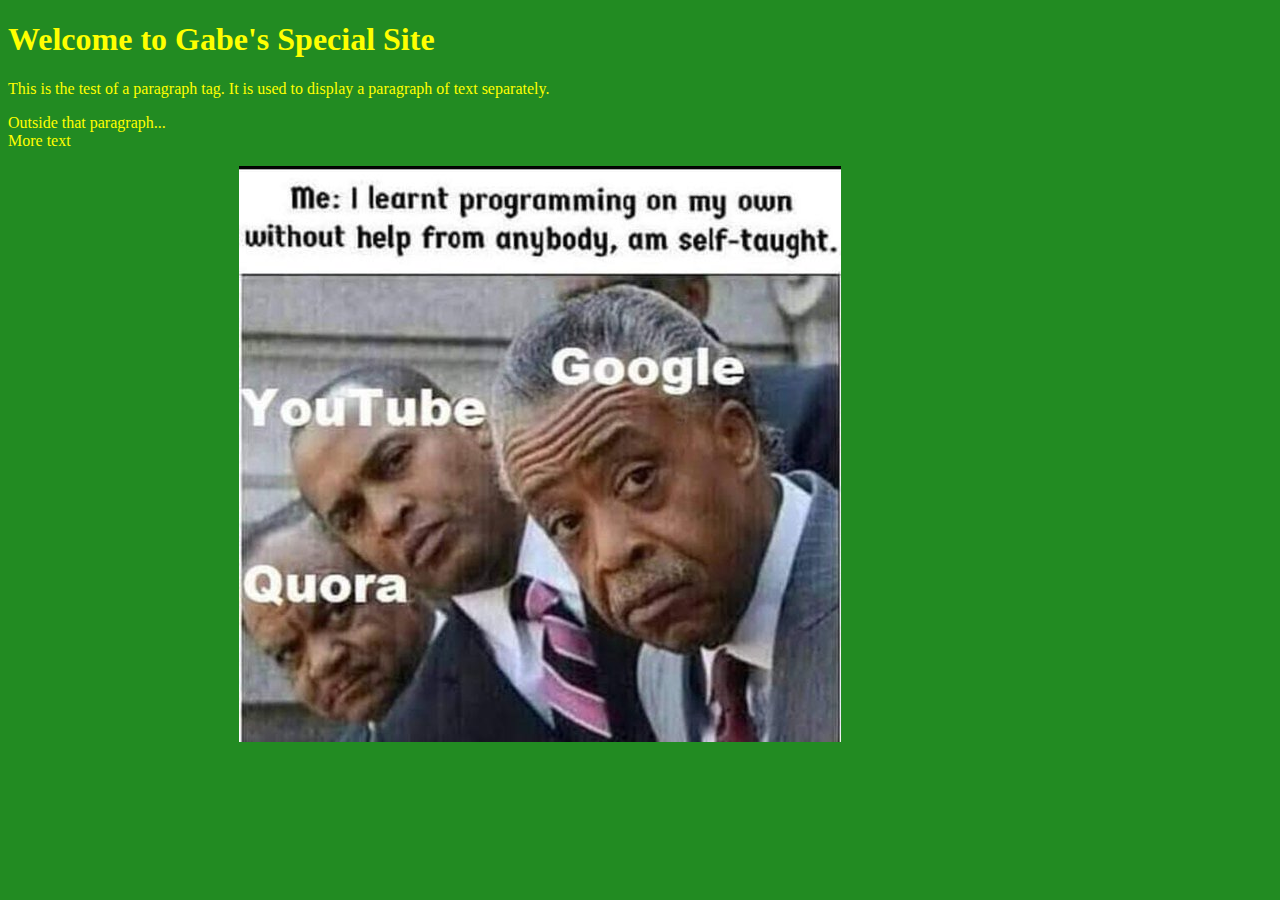
<file: Week 3/index.html>
<!DOCTYPE html>
    <html lang="en">
    <!--Gabe
        gabcolon@uat.edu
        09Oct2023
            
        This is my assignment for week 1-1 The Foundation
        -->

    <head>
        <link rel="stylesheet" href="style.css">
        <meta charset="UTF-8">
        <meta name="viewport" content="width=device-width, initial-scale=1.0">
        <title>Gabe's Site</title>
    </head>

    <body>
    <script>
        //this is a javascript comment
    </script>
    <h1>
        Welcome to Gabe's Special Site
    </h1>
      
    <p>
        This is the test of a paragraph tag. It is used to display a paragraph of text separately.
    </p>

    Outside that paragraph...<br>
    More text

    <p>
        <div id="memeImage">
        <img src="meme1.jpg">
        </div>
    </p>
    </body>

    </html>
</file>
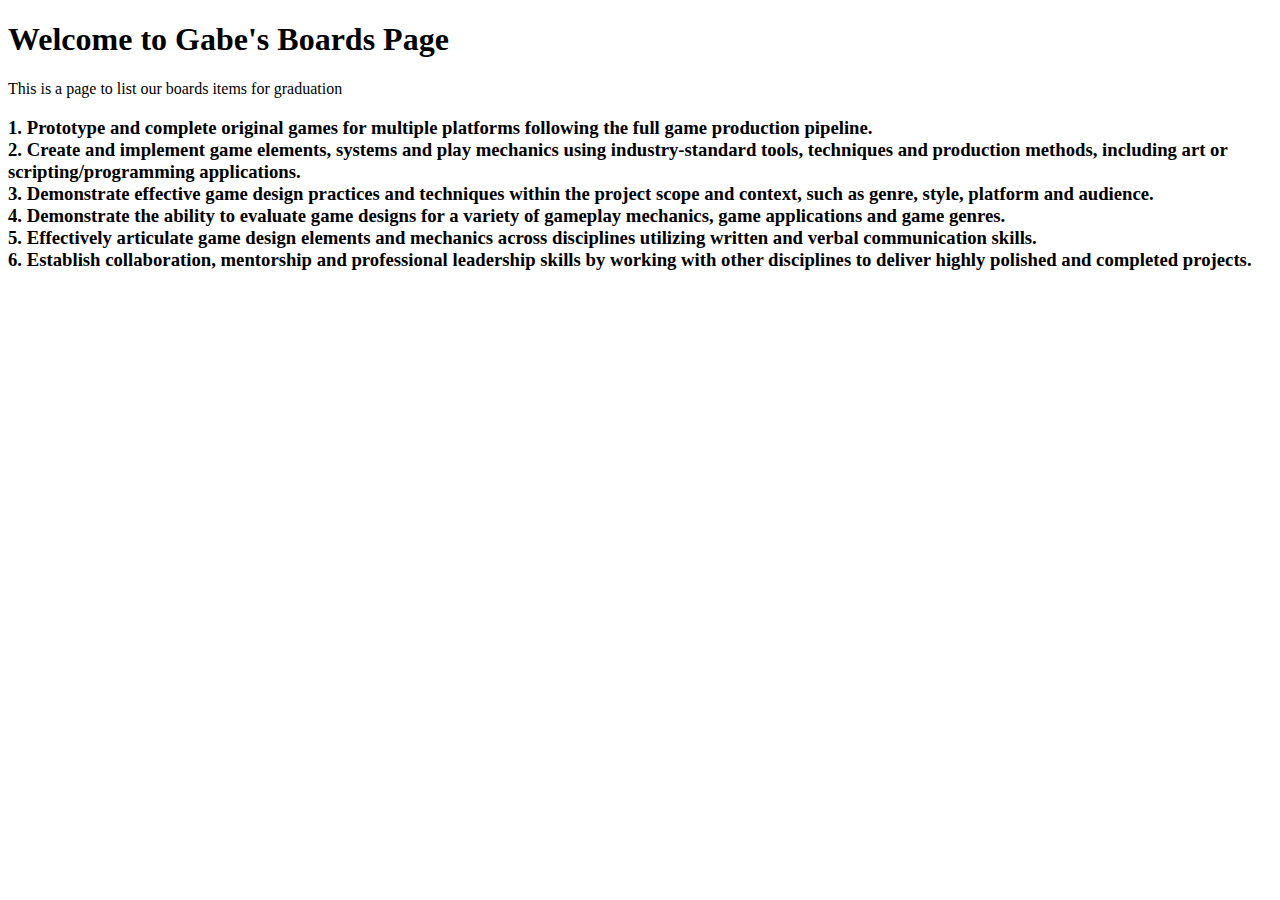
<file: Week 3/boards.html>
<!DOCTYPE html>
<html lang="en">
<!--Gabe
    gabcolon@uat.edu
    09Oct2023
        
    This is my assignment for week 1-1 The Foundation
    -->

<head> <!-- This is for the name of my site-->
    <meta charset="UTF-8">
    <meta name="viewport" content="width=device-width, initial-scale=1.0">
    <title>Gabe's Boards Page</title>
</head>

<body>
<script>
    //this is a javascript comment
</script>
<h1> <!--greeting message for new visitors-->
    Welcome to Gabe's Boards Page
</h1>
  
<p><!--description of the page's purpose-->
    This is a page to list our boards items for graduation
</p>

<h3> <!-- List of objectives for game design degree-->
1. Prototype and complete original games for multiple platforms following the full game production pipeline.<br>
2. Create and implement game elements, systems and play mechanics using industry-standard tools, techniques and
production methods, including art or scripting/programming applications.<br>
3. Demonstrate effective game design practices and techniques within the project scope and context, such as genre, style,
platform and audience.<br>
4. Demonstrate the ability to evaluate game designs for a variety of gameplay mechanics, game applications and game
genres.<br>
5. Effectively articulate game design elements and mechanics across disciplines utilizing written and verbal communication
skills.<br>
6. Establish collaboration, mentorship and professional leadership skills by working with other disciplines to deliver highly
polished and completed projects.<br>
</h3>


</body>

</html>
</file>
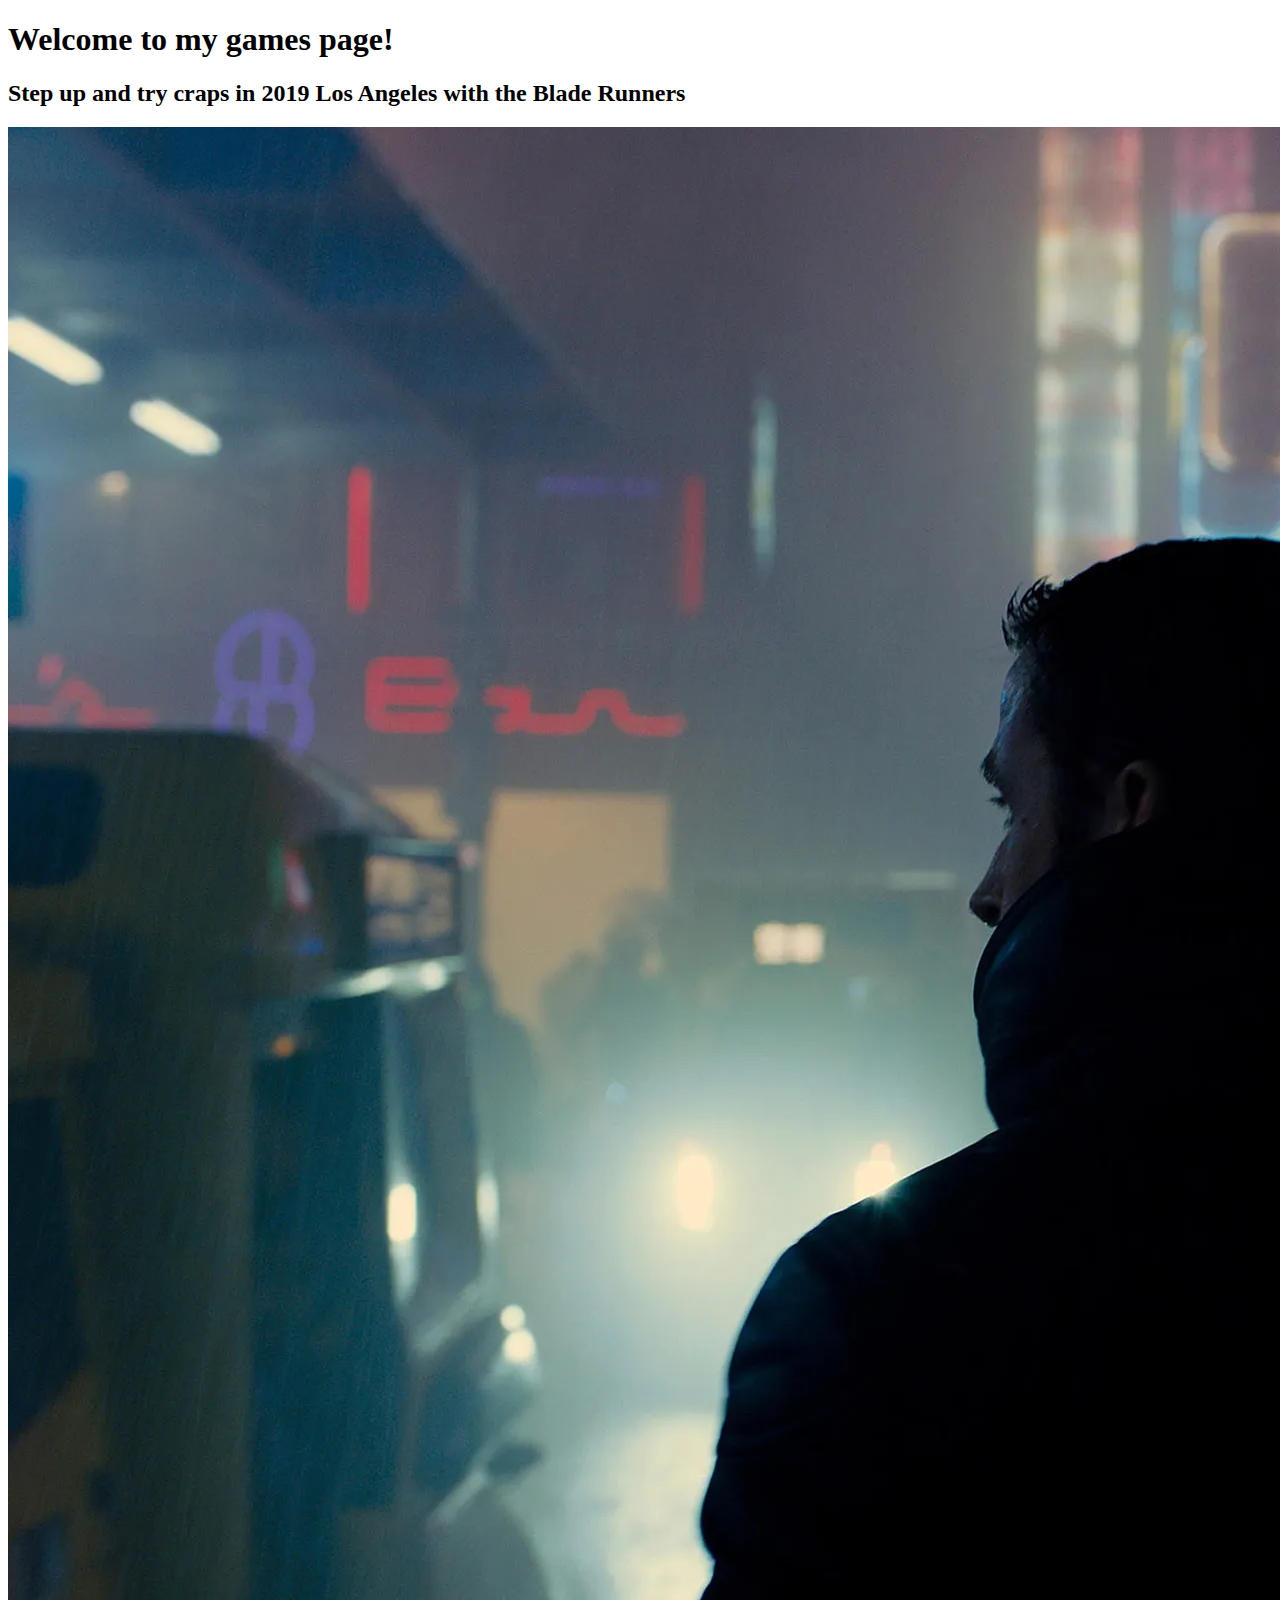
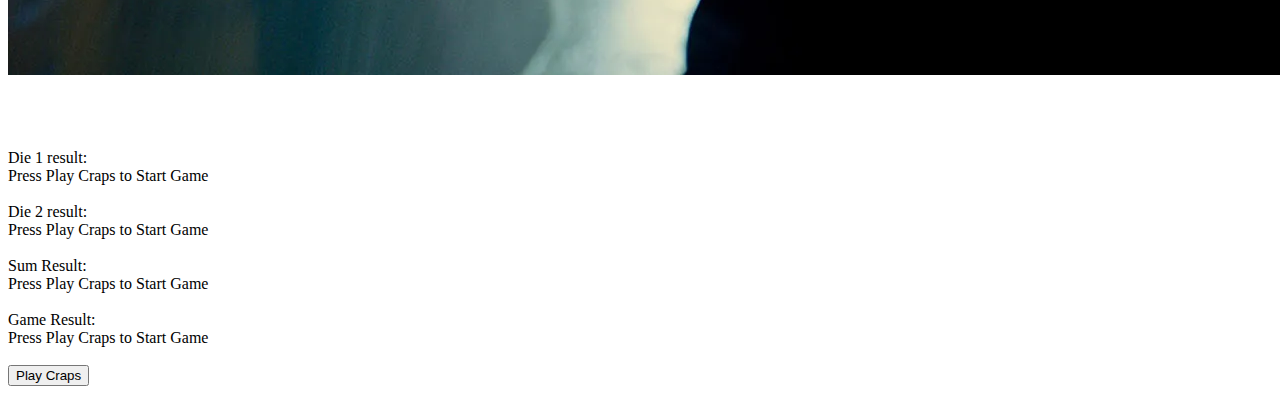
<file: Week 3/game.html>
<!DOCTYPE html>
        <html lang="en">
        <head>
            <!--link my js file to the html-->
            <script src="gameCode.js"></script>
            <meta charset="UTF-8">
            <meta name="viewport" content="width=device-width, initial-scale=1.0">
            <!--set the title for the page-->
            <title>Games Page</title>
        </head>
        <body>
            <!--title of games page-->
            <h1>Welcome to my games page!</h1>
            <h2>Step up and try craps in 2019 Los Angeles with the Blade Runners</h2>
            <p><img src="blade-runner.png"></p>
            <br>
            <br>
            <br>
            <!--Dice results-->
            Die 1 result: <div id="die1Res">Press Play Craps to Start Game</div><br>
            Die 2 result: <div id="die2Res">Press Play Craps to Start Game</div><br>
            Sum Result: <div id="sumRes">Press Play Craps to Start Game</div><br>
            Game Result: <div id="gameRes">Press Play Craps to Start Game</div><br>
            <!--play button-->
            <button onclick="playCraps();">Play Craps</button><br>
        </body>
        </html>
</file>
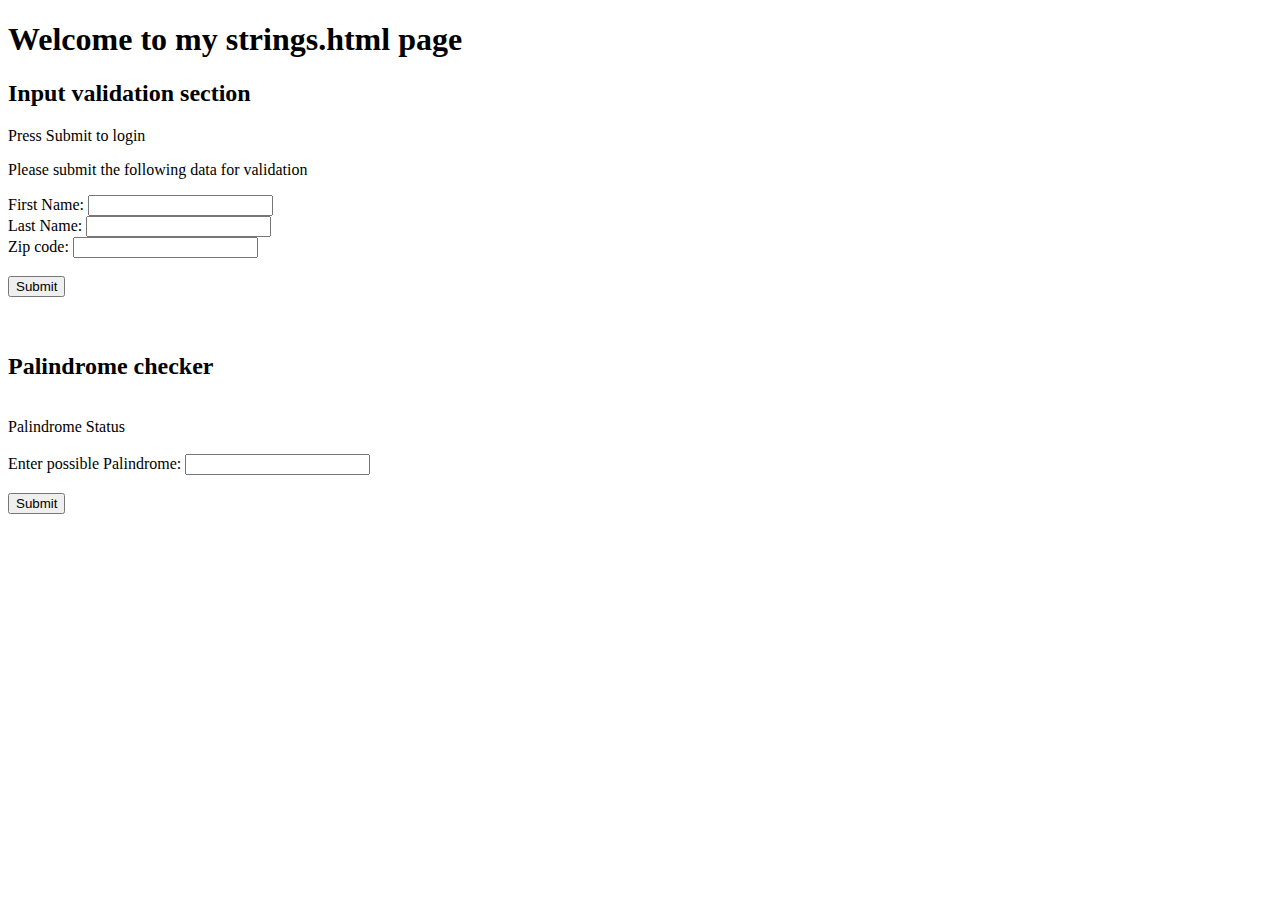
<file: Week 3/strings.html>
<!DOCTYPE html>
<html lang="en">
<!--This is for week 3 of CSC102
        We will make a input validation form and a pallindrome checker
        Gabriel Colon
        gabcolon@uat.edu
        23Oct2023-->

<head>
    <script src="stringCode.js"></script>
    <meta charset="UTF-8">
    <meta name="viewport" content="width=device-width, initial-scale=1.0">
    <title>Input Validation</title>
</head>

<body>
    <h1>Welcome to my strings.html page</h1>
    <h2>Input validation section</h2>
    <div id="loginStatus">Press Submit to login</div>
    <p>Please submit the following data for validation</p>
    <form id="creditSubmit" onsubmit="return false">
        First Name: <input type="text" id="fName"><br>
        Last Name: <input type="text" id="lName"><br>
        Zip code: <input type="text" id="zipCode"><br>
        <br>
        <input type="submit" onclick="checkCreds();">
    </form>
    <br>
    <br>
    <h2>Palindrome checker</h2>
    <br>
    <div id="palinStatus">Palindrome Status</div>
    <br>
    <form id="palinSubmit" onsubmit="return false">
        Enter possible Palindrome: <input type="text" id="palinInput"><br>
        <br>
        <input type="Submit" onclick="checkPalin();">
    </form>
</body>

</html>
</file>
<file: Week 3/style.css>
body{
    background-color: forestgreen;
    color: yellow;
}

nav{
    height: 6000px;
    width: 200px;
    float: left;
    padding: 5px;
    line-height: 30px;
}

footer{
    text-align: center;
    margin-right: 200px;

}

#memeImage{
    margin-right: 200px;
    text-align: center;
}

header{
    text-align: center;

}
</file>
